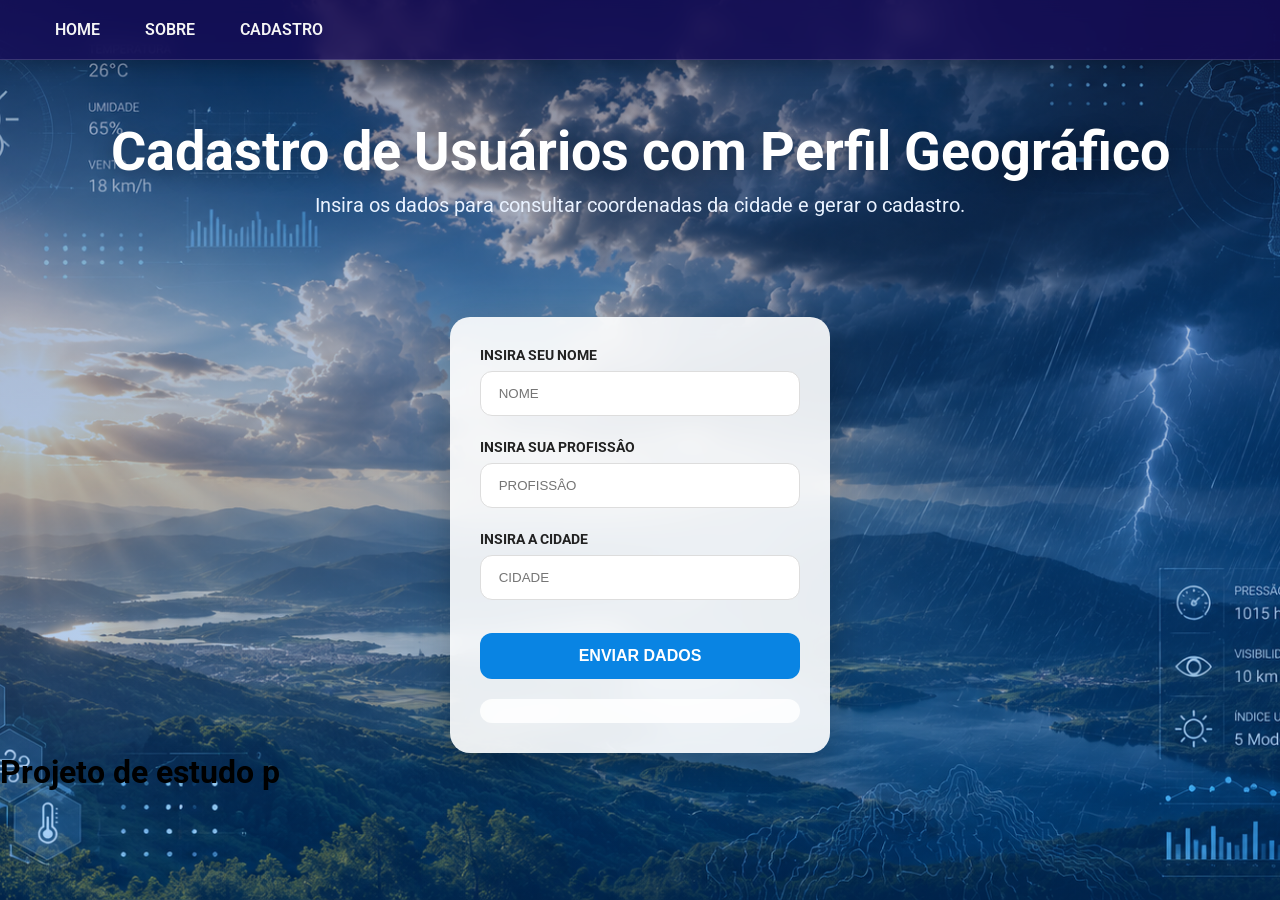
<file: index.html>
<html lang="en">
<head>
    <meta charset="UTF-8">
    <meta name="viewport" content="width=device-width, initial-scale=1.0">
    <link rel="stylesheet" href="./style.css">
    <link rel="preconnect" href="https://fonts.googleapis.com">
    <link rel="preconnect" href="https://fonts.gstatic.com" crossorigin>
    <link href="https://fonts.googleapis.com/css2?family=Bebas+Neue&family=Explora&family=Inter:ital,opsz,wght@0,14..32,100..900;1,14..32,100..900&family=Pirata+One&family=Poiret+One&family=Roboto:ital,wght@0,100..900;1,100..900&display=swap" rel="stylesheet">
    <title>condiçoesmetereologicas.com.br </title>
</head>
<body> 
    <div id="nav">
         <nav>
            <ul>
             <li><a href="">HOME</a></li>
             <li><a href="./pag1.html">SOBRE</a></li>
             <li><a href="">CADASTRO</a></li>

            </ul>  
         </nav>    
    </div>
    <div class="header">
        <header>
          <h1>Cadastro de Usuários com Perfil Geográfico </h1>
          <p>Insira os dados para consultar coordenadas da cidade e gerar o cadastro.</p>
        </header>
    </div> 
    <div id="form-container">

        <form>
        <div class="campo">                                               
            <label for="name">INSIRA SEU NOME</label>
            <input id="name" placeholder=" NOME" type="text">
            <div id="alertanome"></div>
        </div>
        <div class="campo">
            <label for="profissao">INSIRA SUA PROFISSÂO</label>
            <input id="profissao" placeholder=" PROFISSÂO" type="text">
            <div id="alertaprofissao"></div>
        </div>
        <div class="campo">
            <label for="cidade">INSIRA A CIDADE </label>
            <input id="cidade" placeholder=" CIDADE" type="text">
            <div id="alertacidade"></div>
        </div>
            <button id="submitbutton" type="button">ENVIAR DADOS

            </button>
              <div id="cards"></div>

       </form>
    </div>
<script src="./script.js"></script>
<footer>
    <h1>Projeto de estudo p</h1>
</footer>
</body>
</html>
</file>
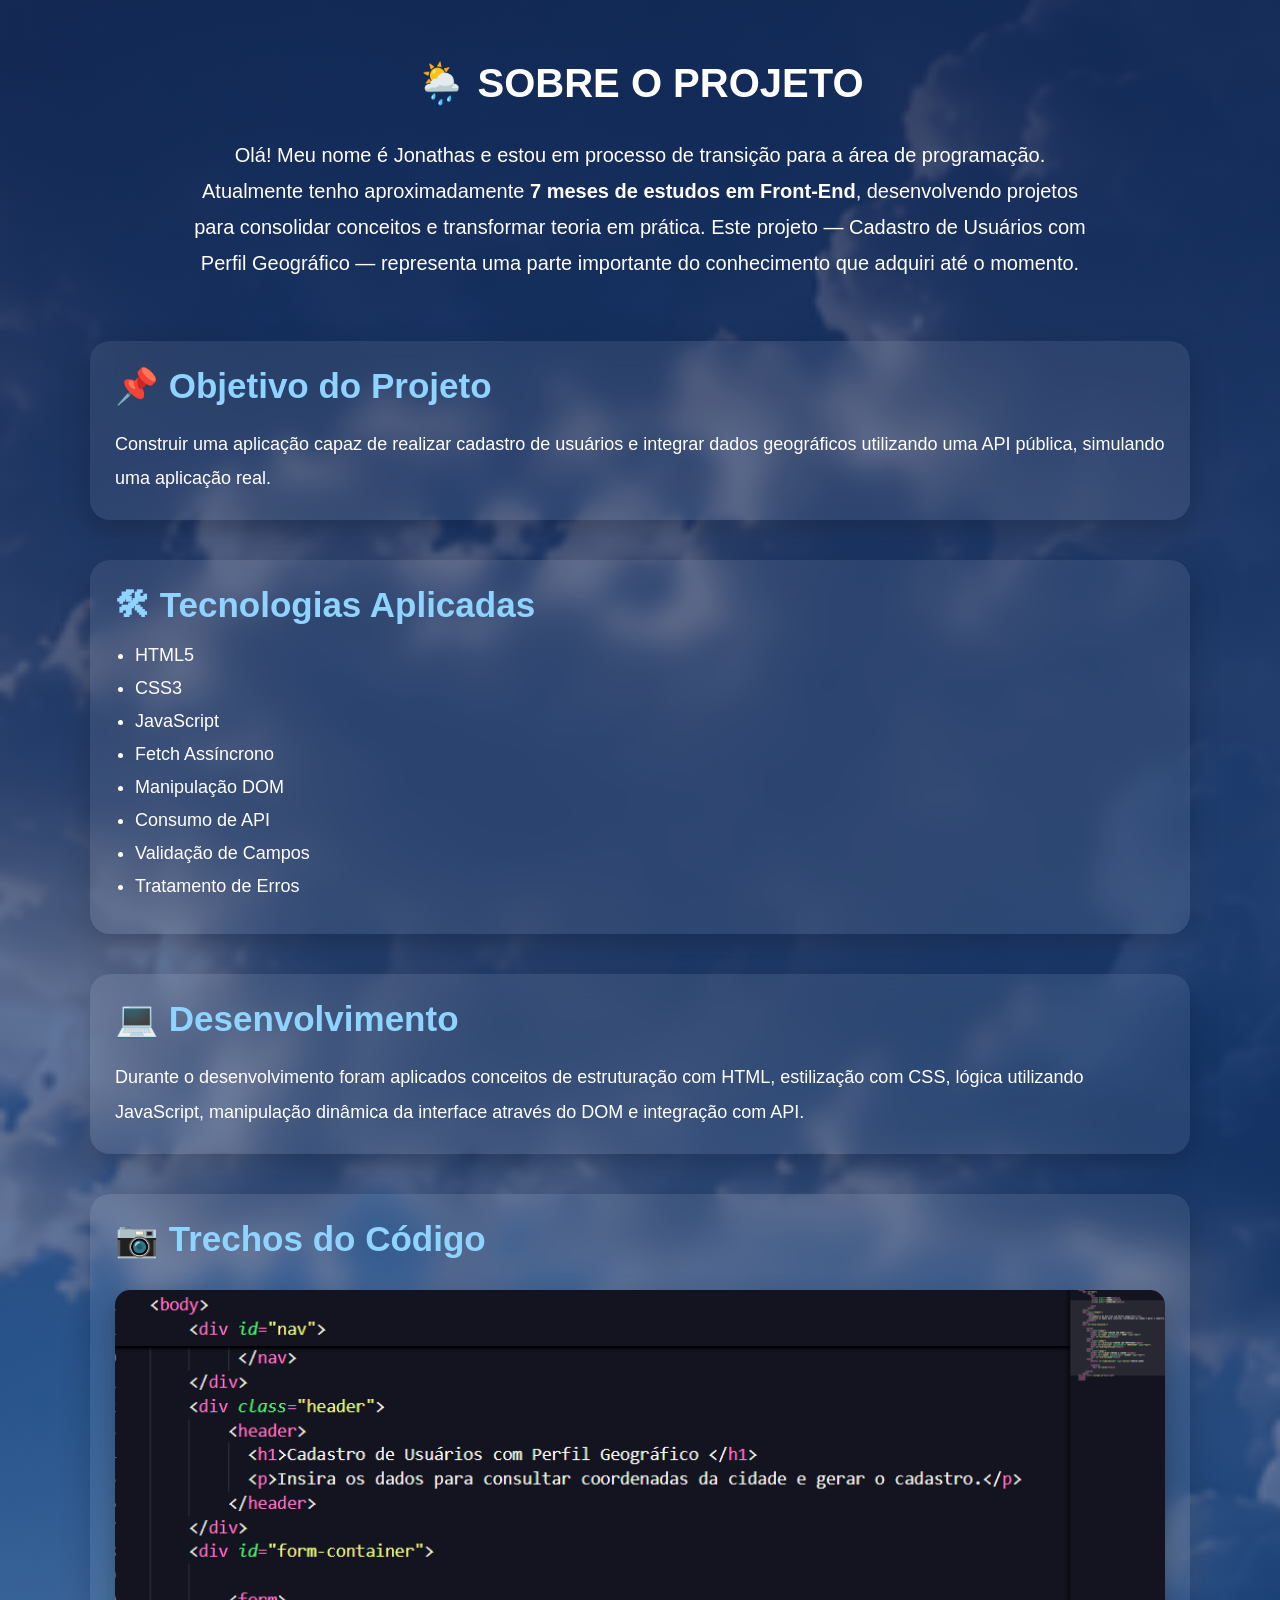
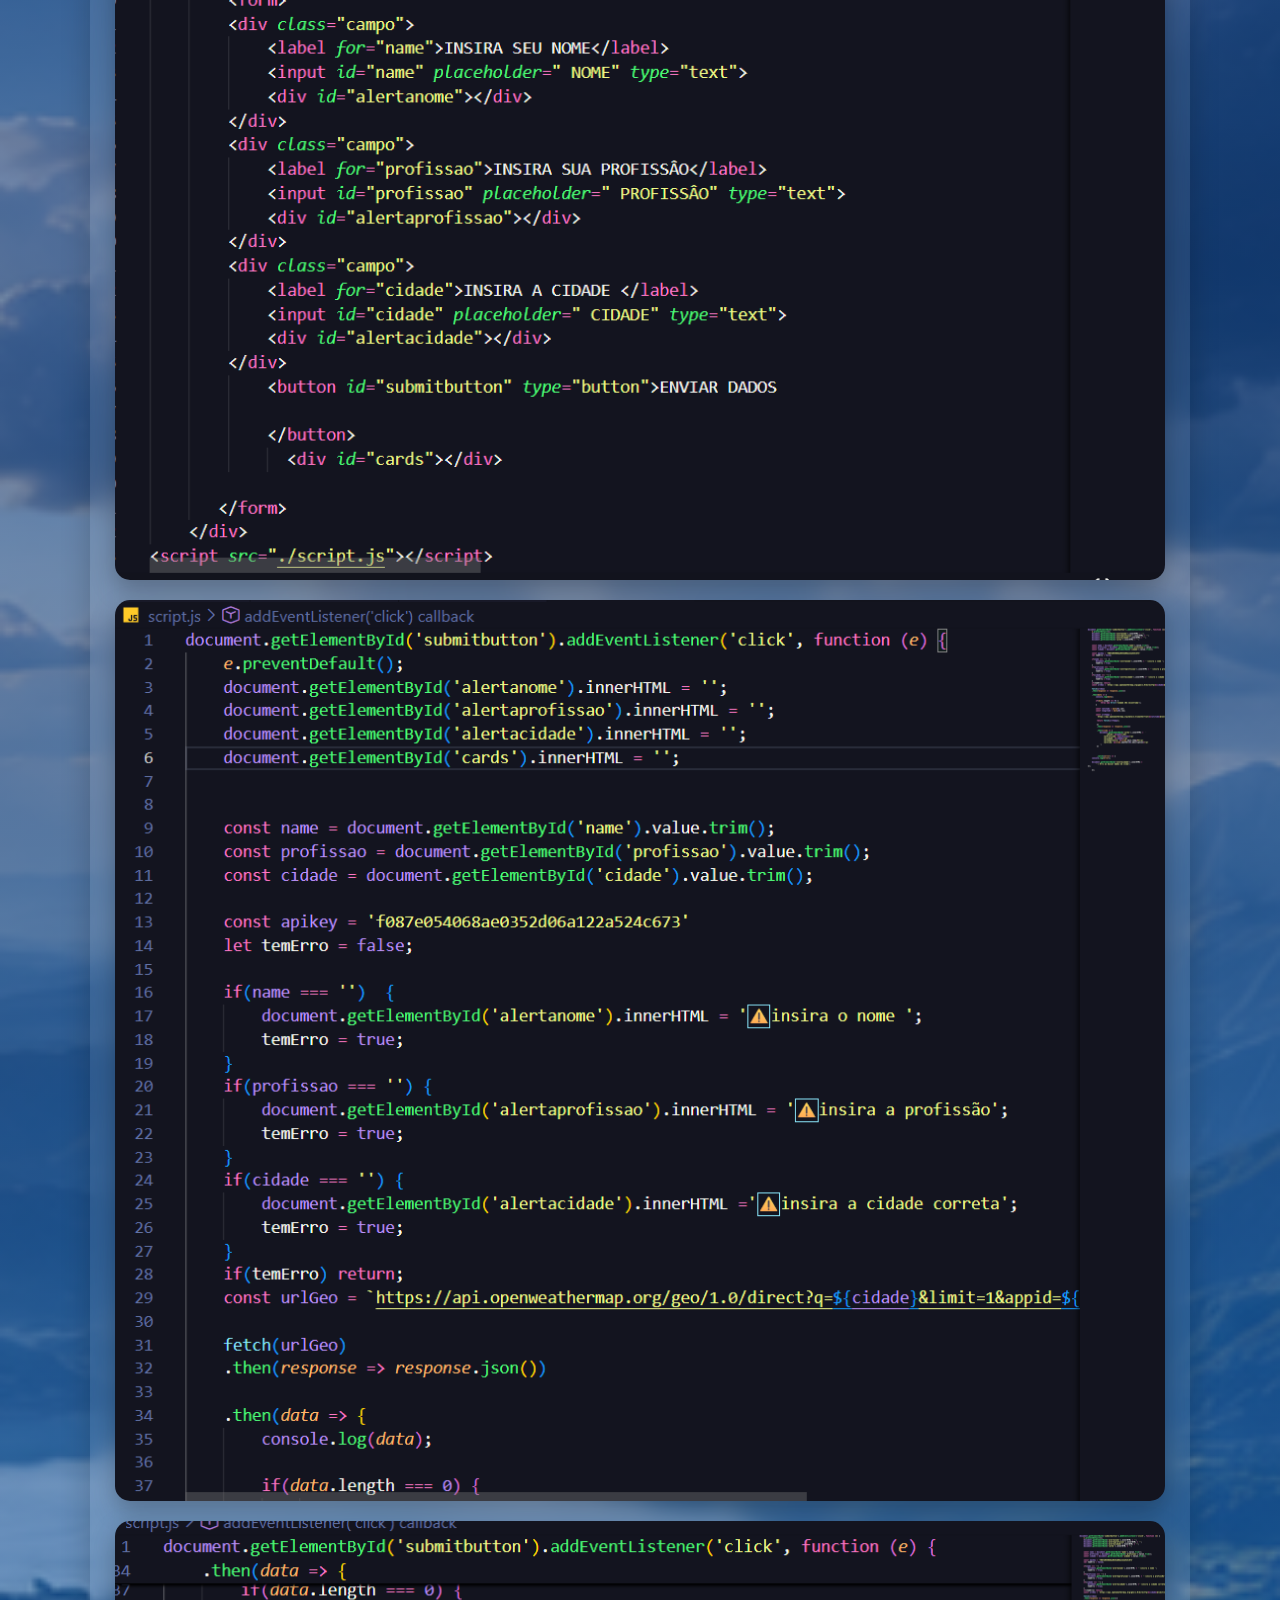
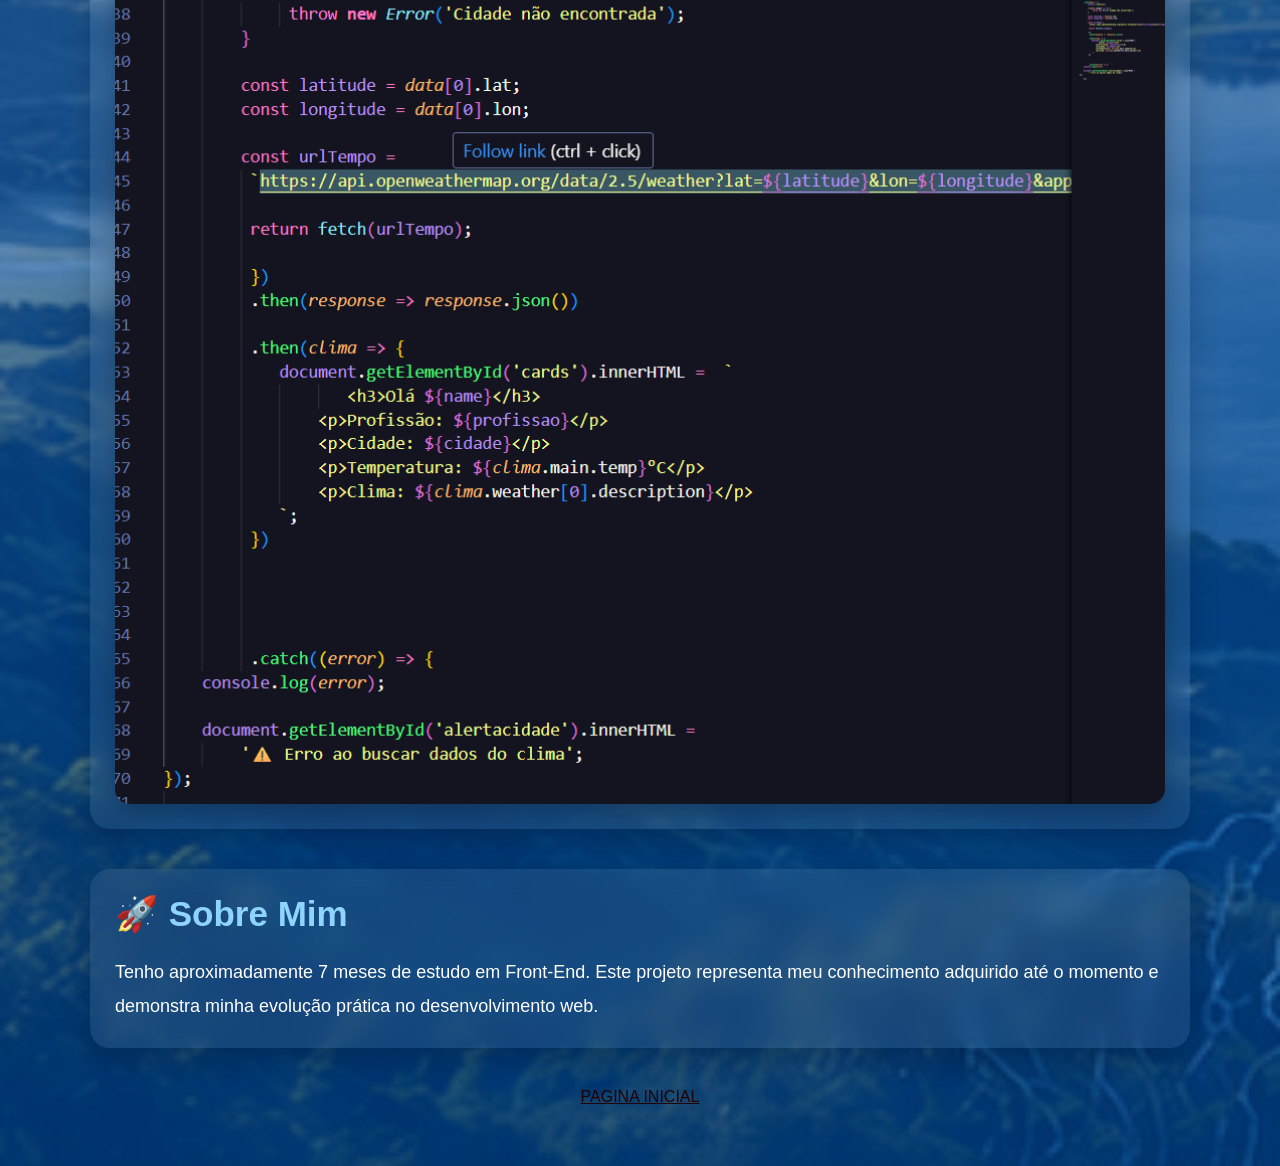
<file: pag1.html>
<!DOCTYPE html>
<html lang="pt-br">

 <head>
 <meta charset="UTF-8">
 <meta name="viewport"
 content="width=device-width, initial-scale=1.0">
 <link rel="stylesheet"
 href="./style2.css">
 <title>Sobre o Projeto</title>
 </head>

<body>

<main class="content">

<header>

<h1>🌦️ SOBRE O PROJETO</h1>

<p class="intro">

Olá! Meu nome é Jonathas e estou em processo de transição para a área de programação.

Atualmente tenho aproximadamente <strong>7 meses de estudos em Front-End</strong>, desenvolvendo projetos para consolidar conceitos e transformar teoria em prática.

Este projeto — Cadastro de Usuários com Perfil Geográfico — representa uma parte importante do conhecimento que adquiri até o momento.

</p>

</header>


<section>

<h2>📌 Objetivo do Projeto</h2>

<p>

Construir uma aplicação capaz de realizar cadastro de usuários e integrar dados geográficos utilizando uma API pública, simulando uma aplicação real.

</p>

</section>


<section>

<h2>🛠 Tecnologias Aplicadas</h2>

<ul>

<li>HTML5</li>

<li>CSS3</li>

<li>JavaScript</li>

<li>Fetch Assíncrono</li>

<li>Manipulação DOM</li>

<li>Consumo de API</li>

<li>Validação de Campos</li>

<li>Tratamento de Erros</li>

</ul>

</section>


<section>

<h2>💻 Desenvolvimento</h2>

<p>

Durante o desenvolvimento foram aplicados conceitos de estruturação com HTML, estilização com CSS, lógica utilizando JavaScript, manipulação dinâmica da interface através do DOM e integração com API.

</p>

</section>


<section>

<h2>📷 Trechos do Código</h2>

<div class="imagens">

<img src="./body.png" alt="HTML">

<img src="./script1.png" alt="JS">

<img src="./script2.png" alt="API">

</div>

</section>


<section>

<h2>🚀 Sobre Mim</h2>

<p>

Tenho aproximadamente 7 meses de estudo em Front-End.

Este projeto representa meu conhecimento adquirido até o momento e demonstra minha evolução prática no desenvolvimento web.

</p>

</section>


</main>
<div class="link">
<a href="./index.html">PAGINA INICIAL </a>
</div>
</body>

</html>
</file>
<file: style.css>
*{
    margin:0;
    padding:0;
    box-sizing:border-box;
    list-style:none;
    text-decoration:none;
}

body{

    font-family:"Roboto",sans-serif;

    min-height:100vh;

    background:
    linear-gradient(
        rgba(20,40,90,.40),
        rgba(0,120,255,.25)
    ),
    url('./background.png');

    background-position:center;

    background-size:cover;

    background-repeat:no-repeat;

}


/* NAVBAR */

nav{

background:rgba(22, 7, 86, .75);

backdrop-filter:blur(10px);

padding:20px 50px;

border-bottom:1px solid rgba(255,255,255,.15);

box-shadow:
0 5px 20px rgba(0,0,0,.25);

position:sticky;

top:0;

z-index:999;

}


ul{

display:flex;

align-items:center;

gap:35px;

}


a{

color:#f5f5f5;

font-size:16px;

font-weight:600;

position:relative;

padding:10px 5px;

transition:.3s;

}


a::after{

content:"";

position:absolute;

left:0;

bottom:-6px;

width:0;

height:3px;

background:#22a6ff;

border-radius:10px;

transition:.3s;

}


a:hover{

color:#67c1ff;

}


a:hover::after{

width:100%;

}



/* HEADER */

header{

text-align:center;

padding:60px 20px;

margin-bottom:40px;

}


header h1{

font-size:54px;

color:white;

margin-bottom:10px;

text-shadow:
0 4px 20px rgba(0,0,0,.30);

}


header p{

font-size:20px;

color:#e9f2ff;

}



/* FORM */

form{

width:380px;

margin:0 auto;

padding:30px;

display:flex;

flex-direction:column;

border-radius:20px;

background:rgba(255,255,255,.90);

backdrop-filter:blur(12px);

box-shadow:
0 15px 40px rgba(0,0,0,.25);

}



/* CAMPOS */

.campo{

display:flex;

flex-direction:column;

margin-bottom:18px;

}


label{

font-size:14px;

font-weight:700;

margin-bottom:8px;

color:#222;

}


input{

padding:14px;

border-radius:12px;

border:1px solid #ddd;

outline:none;

transition:.3s;

}


input:focus{

border-color:#0984e3;

box-shadow:
0 0 12px rgba(9,132,227,.25);

transform:translateY(-1px);

}



/* BOTÃO */

button{

padding:14px;

border:none;

border-radius:12px;

cursor:pointer;

background:#0984e3;

color:white;

font-size:16px;

font-weight:600;

transition:.3s;

margin-top:10px;

}


button:hover{

background:#0667d4;

transform:translateY(-2px);

}



/* RESULTADO */

#cards{

margin-top:20px;

padding:12px;

border-radius:12px;

background:rgba(255,255,255,.85);

}



/* ALERTAS */

#alertanome,
#alertaprofissao,
#alertacidade{

font-size:12px;

color:#ff4b4b;

margin-top:5px;

}
</file>
<file: style2.css>
*{
margin:0;
padding:0;
box-sizing:border-box;
}

body{

font-family:Roboto,sans-serif;

background:
linear-gradient(
rgba(20,40,90,.75),
rgba(0,120,255,.40)
),

url('./background.png');

background-size:cover;

background-position:center;

background-repeat:no-repeat;

color:white;

padding:60px 20px;

}


.content{

max-width:1100px;

margin:auto;

}


header{

text-align:center;

margin-bottom:60px;

}


h1{

font-size:60px;

margin-bottom:30px;

}


.intro{

max-width:900px;

margin:auto;

font-size:20px;

line-height:1.8;

}


section{

margin-bottom:40px;

padding:40px;

border-radius:20px;

background:
rgba(255,255,255,.08);

backdrop-filter:blur(12px);

box-shadow:
0 10px 30px rgba(0,0,0,.20);

}


h2{

font-size:35px;

margin-bottom:20px;

color:#8ed4ff;

}


p{

font-size:18px;

line-height:1.9;

}


ul{

padding-left:20px;

}


li{

margin-bottom:12px;

font-size:18px;

}


.imagens{

display:flex;

justify-content:center;

gap:20px;

flex-wrap:wrap;

margin-top:30px;

}


.imagens img{

width:320px;

border-radius:15px;

box-shadow:
0 10px 25px rgba(0,0,0,.25);

transition:.4s;

}


.imagens img:hover{

transform:
translateY(-10px);

}



h1{

font-size:40px;

}

section{

padding:25px;

}

.imagens img{

width:100%;

}
a {
  
    display: flex;
    justify-content: center;
    color: rgb(33, 1, 1);
}
a:hover {
    color: tomato;
}
</file>
